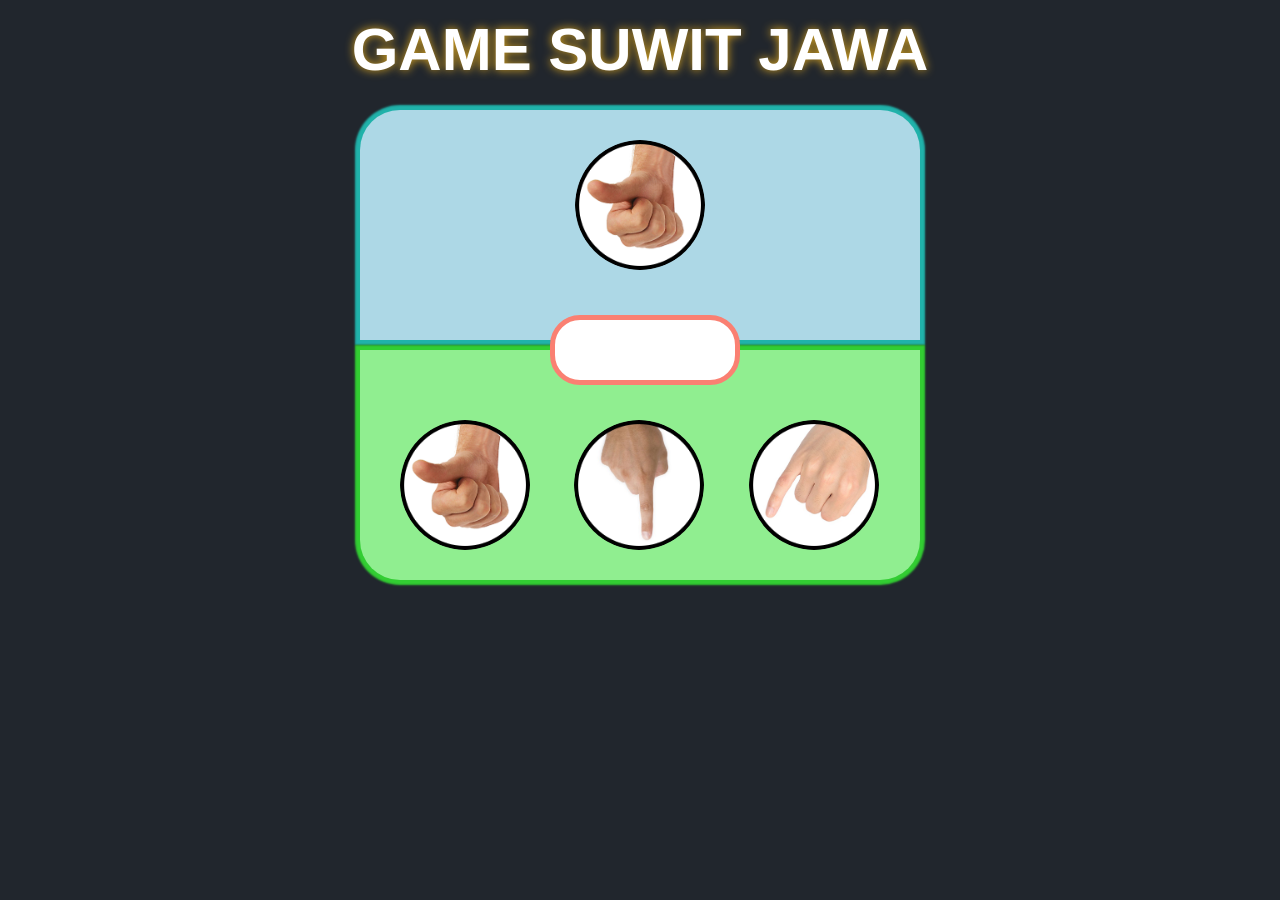
<file: 1. Javascript Suwit Jawa/index.html>
<!DOCTYPE html>
<html lang="en">
  <head>
    <meta charset="UTF-8" />
    <meta http-equiv="X-UA-Compatible" content="IE=edge" />
    <meta name="viewport" content="width=device-width, initial-scale=1.0" />
    <title>Game Suwit Jawa</title>
    <link rel="stylesheet" href="css/style.css" />
  </head>
  <body>
    <h1>Game Suwit Jawa</h1>
    <div class="container">
      <div class="area-komputer">
        <img src="img/gajah.png" alt="" class="img-komputer" />
      </div>
      <div class="info"></div>
      <div class="area-pemain">
        <ul>
          <li><img src="img/gajah.png" alt="" class="gajah" /></li>
          <li><img src="img/orang.png" alt="" class="orang" /></li>
          <li><img src="img/semut.png" alt="" class="semut" /></li>
        </ul>
      </div>
    </div>
    <script src="js/script.js"></script>
  </body>
</html>
</file>
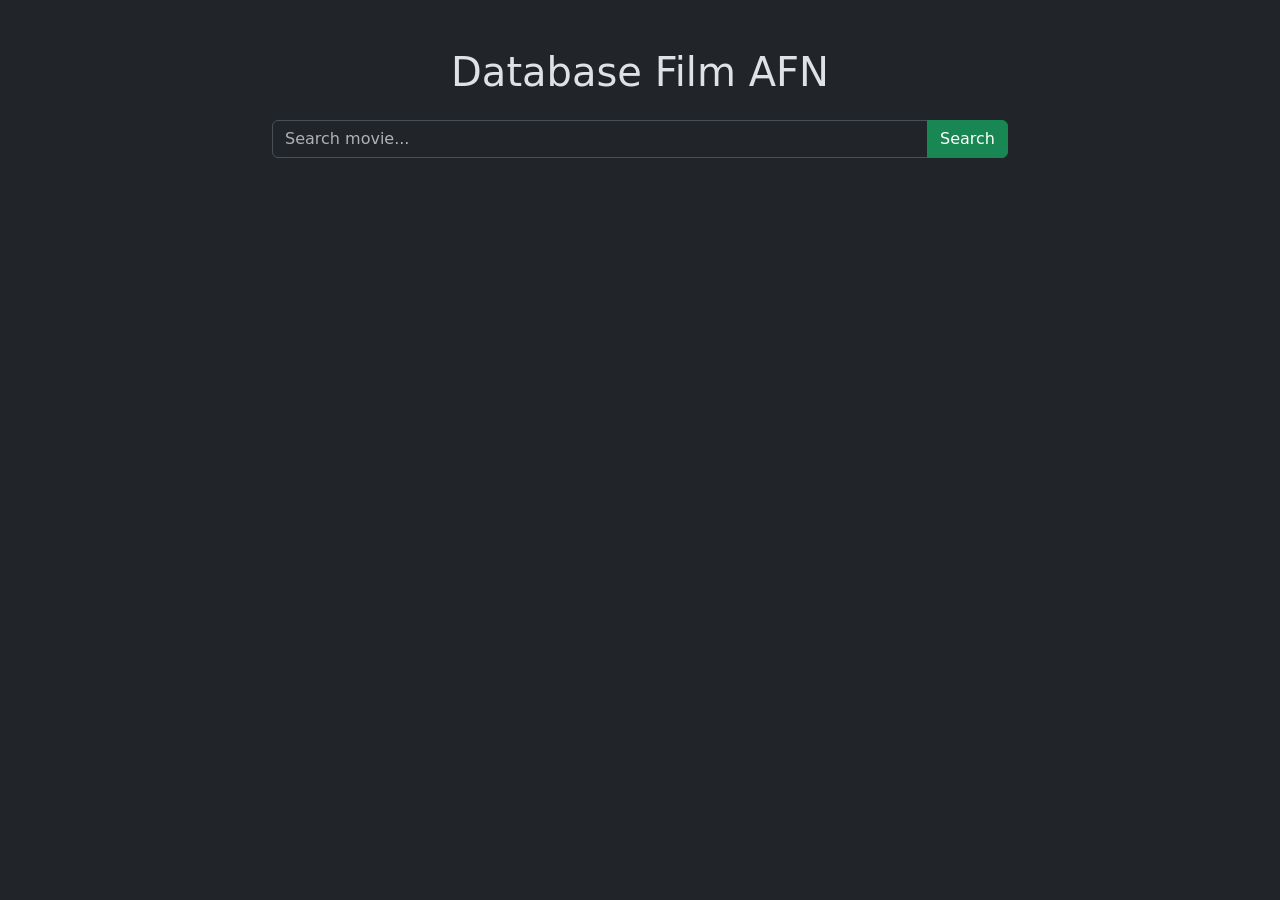
<file: 2. Javascript OMDB API/index.html>
<!DOCTYPE html>
<html lang="en" data-bs-theme="dark">
  <head>
    <!-- Required meta tags -->
    <meta charset="utf-8" />
    <meta name="viewport" content="width=device-width, initial-scale=1" />

    <!-- Bootstrap CSS -->
    <link
      href="https://cdn.jsdelivr.net/npm/bootstrap@5.3.0-alpha3/dist/css/bootstrap.min.css"
      rel="stylesheet"
      integrity="sha384-KK94CHFLLe+nY2dmCWGMq91rCGa5gtU4mk92HdvYe+M/SXH301p5ILy+dN9+nJOZ"
      crossorigin="anonymous"
    />
    <title>Database Film - OMDB API</title>
  </head>
  <body>
    <div class="container">
      <div class="row mt-5">
        <div class="col text-center">
          <h1>Database Film AFN</h1>
        </div>
      </div>
      <div class="row mt-3 justify-content-center">
        <div class="col-md-8">
          <div class="input-group mb-3">
            <input
              type="text"
              class="form-control input-keyword"
              placeholder="Search movie..."
            />
            <button
              class="btn btn-success search-button"
              type="button"
              id="button-addon2"
            >
              Search
            </button>
          </div>
        </div>
      </div>
      <div class="row movie-container"></div>
    </div>

    <!-- Awal Modal -->
    <div
      class="modal fade"
      id="movieDetailModal"
      tabindex="-1"
      aria-labelledby="movieDetailModalLabel"
      aria-hidden="true"
    >
      <div class="modal-dialog modal-lg modal-dialog-centered">
        <div class="modal-content">
          <div class="modal-header">
            <h5 class="modal-title" id="movieDetailModalLabel">Movie Detail</h5>
          </div>
          <div class="modal-body"></div>
          <div class="modal-footer">
            <button
              type="button"
              class="btn btn-secondary"
              data-bs-dismiss="modal"
            >
              Close
            </button>
          </div>
        </div>
      </div>
    </div>
    <!-- Akhir Modal -->

    <!-- <script
      src="https://code.jquery.com/jquery-3.7.0.min.js"
      integrity="sha256-2Pmvv0kuTBOenSvLm6bvfBSSHrUJ+3A7x6P5Ebd07/g="
      crossorigin="anonymous"
    ></script> -->
    <script
      src="https://cdn.jsdelivr.net/npm/bootstrap@5.3.0-alpha3/dist/js/bootstrap.bundle.min.js"
      integrity="sha384-ENjdO4Dr2bkBIFxQpeoTz1HIcje39Wm4jDKdf19U8gI4ddQ3GYNS7NTKfAdVQSZe"
      crossorigin="anonymous"
    ></script>
    <script src="js/script.js"></script>
  </body>
</html>
</file>
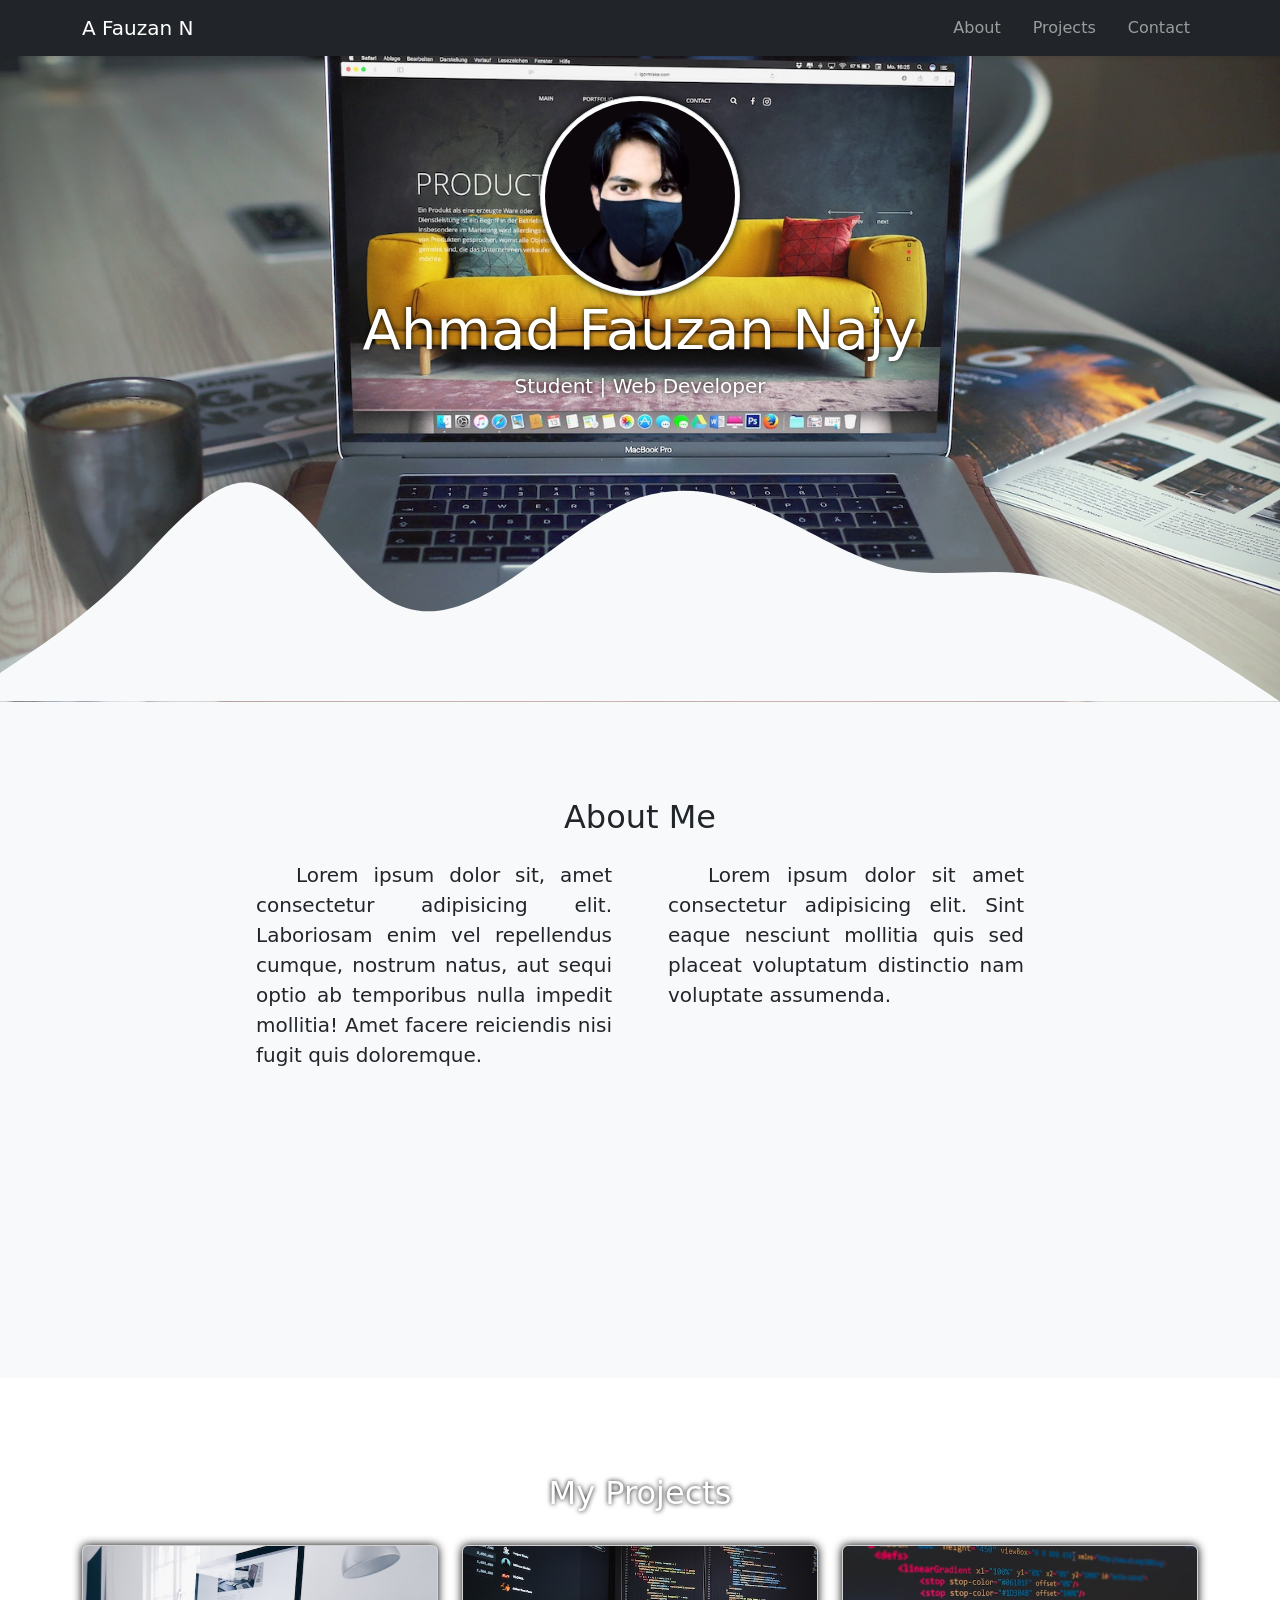
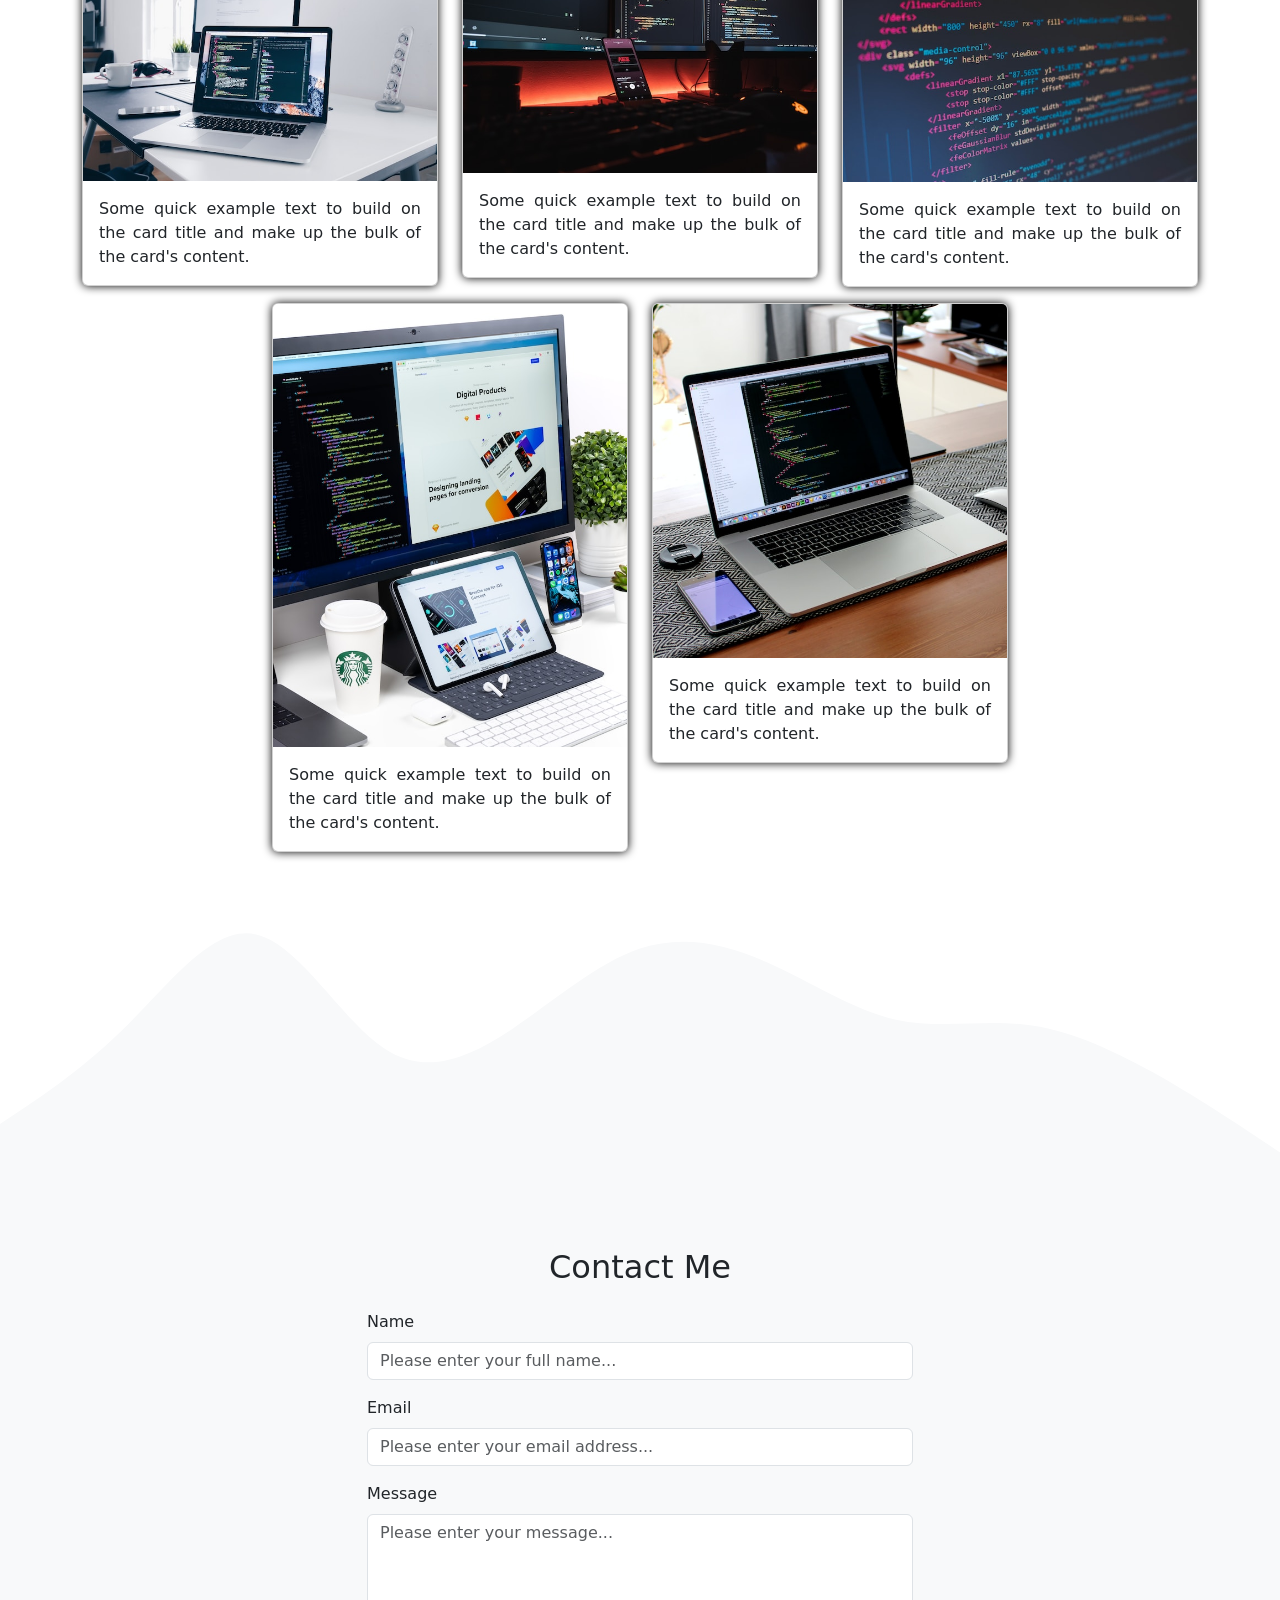
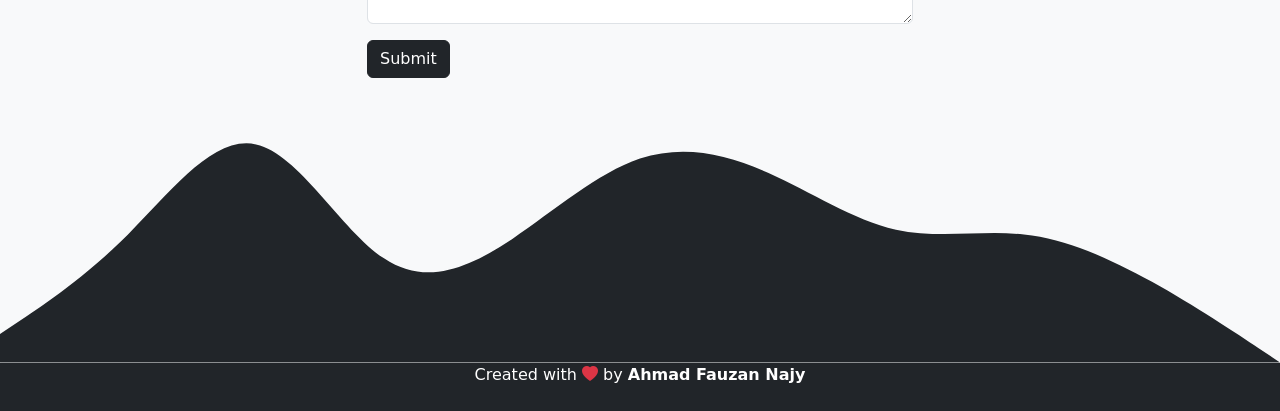
<file: 3. Bootstrap 5/index.html>
<!DOCTYPE html>
<html lang="en">
  <head>
    <!-- Required meta tags -->
    <meta charset="utf-8" />
    <meta name="viewport" content="width=device-width, initial-scale=1" />

    <!-- Bootstrap CSS -->
    <link
      href="https://cdn.jsdelivr.net/npm/bootstrap@5.0.2/dist/css/bootstrap.min.css"
      rel="stylesheet"
      integrity="sha384-EVSTQN3/azprG1Anm3QDgpJLIm9Nao0Yz1ztcQTwFspd3yD65VohhpuuCOmLASjC"
      crossorigin="anonymous"
    />

    <!-- Bootstrap Icons -->
    <link
      rel="stylesheet"
      href="https://cdn.jsdelivr.net/npm/bootstrap-icons@1.10.3/font/bootstrap-icons.css"
    />

    <!-- My CSS -->
    <link rel="stylesheet" href="css/style.css" />
    <title>My Portfolio | A Fauzan Najy</title>
  </head>
  <body>
    <!-- Navbar -->
    <nav
      class="navbar navbar-expand-lg navbar-dark bg-dark shadow-sm fixed-top"
    >
      <div class="container">
        <a class="navbar-brand" href="#">A Fauzan N</a>
        <button
          class="navbar-toggler"
          type="button"
          data-bs-toggle="collapse"
          data-bs-target="#navbarNav"
          aria-controls="navbarNav"
          aria-expanded="false"
          aria-label="Toggle navigation"
        >
          <span class="navbar-toggler-icon"></span>
        </button>
        <div class="collapse navbar-collapse" id="navbarNav">
          <ul class="navbar-nav ms-auto">
            <li class="nav-item ms-3">
              <a class="nav-link" href="#about">About</a>
            </li>
            <li class="nav-item ms-3">
              <a class="nav-link" href="#projects">Projects</a>
            </li>
            <li class="nav-item ms-3">
              <a class="nav-link" href="#contact">Contact</a>
            </li>
          </ul>
        </div>
      </div>
    </nav>
    <!-- Akhir Navbar -->

    <!-- Jumbotron -->
    <section class="jumbotron text-center jumbotron-bg text-white">
      <img
        src="img/afauzann.jpg"
        alt="A Fauzan N"
        width="200px"
        class="rounded-circle img-thumbnail"
      />
      <h1 class="display-4">Ahmad Fauzan Najy</h1>
      <p class="lead">Student | Web Developer</p>
      <svg xmlns="http://www.w3.org/2000/svg" viewBox="0 0 1440 320">
        <path
          fill="#f8f9fa"
          fill-opacity="1"
          d="M0,288L24,272C48,256,96,224,144,176C192,128,240,64,288,74.7C336,85,384,171,432,202.7C480,235,528,213,576,181.3C624,149,672,107,720,90.7C768,75,816,85,864,106.7C912,128,960,160,1008,170.7C1056,181,1104,171,1152,176C1200,181,1248,203,1296,229.3C1344,256,1392,288,1416,304L1440,320L1440,320L1416,320C1392,320,1344,320,1296,320C1248,320,1200,320,1152,320C1104,320,1056,320,1008,320C960,320,912,320,864,320C816,320,768,320,720,320C672,320,624,320,576,320C528,320,480,320,432,320C384,320,336,320,288,320C240,320,192,320,144,320C96,320,48,320,24,320L0,320Z"
        ></path>
      </svg>
    </section>
    <!-- Akhir Jumbotron -->

    <!-- About -->
    <section id="about">
      <div class="container">
        <div class="row text-center mb-3">
          <div class="col">
            <h2>About Me</h2>
          </div>
        </div>
        <div class="row justify-content-center fs-5">
          <div class="col-lg-4 mb-2 mx-3">
            <p>
              Lorem ipsum dolor sit, amet consectetur adipisicing elit.
              Laboriosam enim vel repellendus cumque, nostrum natus, aut sequi
              optio ab temporibus nulla impedit mollitia! Amet facere reiciendis
              nisi fugit quis doloremque.
            </p>
          </div>
          <div class="col-lg-4 mb-2 mx-3">
            <p>
              Lorem ipsum dolor sit amet consectetur adipisicing elit. Sint
              eaque nesciunt mollitia quis sed placeat voluptatum distinctio nam
              voluptate assumenda.
            </p>
          </div>
        </div>
      </div>
      <svg
        xmlns="http://www.w3.org/2000/svg"
        viewBox="0 0 1440 320"
        class="jumbotron-bg"
      >
        <path
          fill="#f8f9fa"
          fill-opacity="1"
          d="M0,288L24,272C48,256,96,224,144,176C192,128,240,64,288,74.7C336,85,384,171,432,202.7C480,235,528,213,576,181.3C624,149,672,107,720,90.7C768,75,816,85,864,106.7C912,128,960,160,1008,170.7C1056,181,1104,171,1152,176C1200,181,1248,203,1296,229.3C1344,256,1392,288,1416,304L1440,320L1440,0L1416,0C1392,0,1344,0,1296,0C1248,0,1200,0,1152,0C1104,0,1056,0,1008,0C960,0,912,0,864,0C816,0,768,0,720,0C672,0,624,0,576,0C528,0,480,0,432,0C384,0,336,0,288,0C240,0,192,0,144,0C96,0,48,0,24,0L0,0Z"
        ></path>
      </svg>
    </section>
    <!-- Akhir About -->

    <!-- Projects -->
    <section id="projects" class="jumbotron-bg">
      <div class="container">
        <div class="row text-center mb-4 text-white">
          <div class="col">
            <h2>My Projects</h2>
          </div>
        </div>
        <div class="row justify-content-center">
          <div class="col-md-4 mb-3">
            <div class="card">
              <img
                src="img/projects/1.jpg"
                class="card-img-top"
                alt="Project 1"
              />
              <div class="card-body">
                <p class="card-text">
                  Some quick example text to build on the card title and make up
                  the bulk of the card's content.
                </p>
              </div>
            </div>
          </div>
          <div class="col-md-4 mb-3">
            <div class="card">
              <img
                src="img/projects/2.jpg"
                class="card-img-top"
                alt="Project 2"
              />
              <div class="card-body">
                <p class="card-text">
                  Some quick example text to build on the card title and make up
                  the bulk of the card's content.
                </p>
              </div>
            </div>
          </div>
          <div class="col-md-4 mb-3">
            <div class="card">
              <img
                src="img/projects/3.jpg"
                class="card-img-top"
                alt="Project 3"
              />
              <div class="card-body">
                <p class="card-text">
                  Some quick example text to build on the card title and make up
                  the bulk of the card's content.
                </p>
              </div>
            </div>
          </div>
          <div class="col-md-4 mb-3">
            <div class="card">
              <img
                src="img/projects/4.jpg"
                class="card-img-top"
                alt="Project 4"
              />
              <div class="card-body">
                <p class="card-text">
                  Some quick example text to build on the card title and make up
                  the bulk of the card's content.
                </p>
              </div>
            </div>
          </div>
          <div class="col-md-4 mb-3">
            <div class="card">
              <img
                src="img/projects/5.jpg"
                class="card-img-top"
                alt="Project 5"
              />
              <div class="card-body">
                <p class="card-text">
                  Some quick example text to build on the card title and make up
                  the bulk of the card's content.
                </p>
              </div>
            </div>
          </div>
        </div>
      </div>
      <svg xmlns="http://www.w3.org/2000/svg" viewBox="0 0 1440 320">
        <path
          fill="#f8f9fa"
          fill-opacity="1"
          d="M0,288L24,272C48,256,96,224,144,176C192,128,240,64,288,74.7C336,85,384,171,432,202.7C480,235,528,213,576,181.3C624,149,672,107,720,90.7C768,75,816,85,864,106.7C912,128,960,160,1008,170.7C1056,181,1104,171,1152,176C1200,181,1248,203,1296,229.3C1344,256,1392,288,1416,304L1440,320L1440,320L1416,320C1392,320,1344,320,1296,320C1248,320,1200,320,1152,320C1104,320,1056,320,1008,320C960,320,912,320,864,320C816,320,768,320,720,320C672,320,624,320,576,320C528,320,480,320,432,320C384,320,336,320,288,320C240,320,192,320,144,320C96,320,48,320,24,320L0,320Z"
        ></path>
      </svg>
    </section>
    <!-- Akhir Projects -->

    <!-- Contact -->
    <section id="contact">
      <div class="container">
        <div class="row text-center">
          <div class="col mb-3">
            <h2>Contact Me</h2>
          </div>
        </div>
        <div class="row justify-content-center">
          <div class="col-md-6">
            <div
              class="alert alert-dark alert-dismissible formAlert d-none"
              role="alert"
            >
              <strong>Terima kasih!</strong> Pesan anda berhasil dikirim.
              <button
                type="button"
                class="btn-close"
                data-bs-dismiss="alert"
                aria-label="Close"
              ></button>
            </div>
            <form name="afn-portfolio-bs5">
              <div class="mb-3">
                <label for="name" class="form-label">Name</label>
                <input
                  name="nama"
                  type="text"
                  class="form-control"
                  id="name"
                  aria-describedby="name"
                  placeholder="Please enter your full name..."
                />
              </div>
              <div class="mb-3">
                <label for="email" class="form-label">Email</label>
                <input
                  name="email"
                  type="email"
                  class="form-control"
                  id="email"
                  aria-describedby="email"
                  placeholder="Please enter your email address..."
                />
              </div>
              <div class="mb-3">
                <label for="message" class="form-label">Message</label>
                <textarea
                  name="pesan"
                  class="form-control"
                  id="message"
                  rows="4"
                  placeholder="Please enter your message..."
                ></textarea>
              </div>
              <button type="submit" class="btn btn-dark btnSubmit">
                Submit
              </button>
              <button
                class="btn btn-dark btnLoading d-none"
                type="button"
                disabled
              >
                <span
                  class="spinner-border spinner-border-sm"
                  role="status"
                  aria-hidden="true"
                ></span>
              </button>
            </form>
          </div>
        </div>
      </div>
      <svg xmlns="http://www.w3.org/2000/svg" viewBox="0 0 1440 320">
        <path
          fill="#212529"
          fill-opacity="1"
          d="M0,288L24,272C48,256,96,224,144,176C192,128,240,64,288,74.7C336,85,384,171,432,202.7C480,235,528,213,576,181.3C624,149,672,107,720,90.7C768,75,816,85,864,106.7C912,128,960,160,1008,170.7C1056,181,1104,171,1152,176C1200,181,1248,203,1296,229.3C1344,256,1392,288,1416,304L1440,320L1440,320L1416,320C1392,320,1344,320,1296,320C1248,320,1200,320,1152,320C1104,320,1056,320,1008,320C960,320,912,320,864,320C816,320,768,320,720,320C672,320,624,320,576,320C528,320,480,320,432,320C384,320,336,320,288,320C240,320,192,320,144,320C96,320,48,320,24,320L0,320Z"
        ></path>
      </svg>
    </section>
    <!-- Akhir Contact -->

    <!-- Footer -->
    <footer class="bg-dark text-white text-center pb-2">
      <p>
        Created with <i class="bi bi-heart-fill text-danger"></i> by
        <a
          href="https://www.instagram.com/fau.na_/"
          class="text-white fw-bold text-decoration-none"
        >
          Ahmad Fauzan Najy</a
        >
      </p>
    </footer>
    <!-- Akhir Footer -->
    <script
      src="https://cdn.jsdelivr.net/npm/bootstrap@5.0.2/dist/js/bootstrap.bundle.min.js"
      integrity="sha384-MrcW6ZMFYlzcLA8Nl+NtUVF0sA7MsXsP1UyJoMp4YLEuNSfAP+JcXn/tWtIaxVXM"
      crossorigin="anonymous"
    ></script>
    <script>
      const scriptURL =
        "https://script.google.com/macros/s/AKfycbw0mDA1Uq3ZhCyRVqLdT6ZSUmV9OZUHVnM2UbSOPL0sM4VzjUwQ6j0cdVzlshR83wCSLQ/exec";
      const form = document.forms["afn-portfolio-bs5"];

      const formAlert = document.querySelector(".formAlert");
      const btnSubmit = document.querySelector(".btnSubmit");
      const btnLoading = document.querySelector(".btnLoading");

      form.addEventListener("submit", (e) => {
        e.preventDefault();
        btnSubmit.classList.toggle("d-none");
        btnLoading.classList.toggle("d-none");
        fetch(scriptURL, { method: "POST", body: new FormData(form) })
          .then((response) => {
            formAlert.classList.toggle("d-none");
            btnSubmit.classList.toggle("d-none");
            btnLoading.classList.toggle("d-none");
            form.reset();
          })
          .catch((error) => alert("Error: " + error.message));
      });
    </script>
  </body>
</html>
</file>
<file: 1. Javascript Suwit Jawa/css/style.css>
/* http://meyerweb.com/eric/tools/css/reset/ 
   v2.0 | 20110126
   License: none (public domain)
*/

html,
body,
div,
span,
applet,
object,
iframe,
h1,
h2,
h3,
h4,
h5,
h6,
p,
blockquote,
pre,
a,
abbr,
acronym,
address,
big,
cite,
code,
del,
dfn,
em,
img,
ins,
kbd,
q,
s,
samp,
small,
strike,
strong,
sub,
sup,
tt,
var,
b,
u,
i,
center,
dl,
dt,
dd,
ol,
ul,
li,
fieldset,
form,
label,
legend,
table,
caption,
tbody,
tfoot,
thead,
tr,
th,
td,
article,
aside,
canvas,
details,
embed,
figure,
figcaption,
footer,
header,
hgroup,
menu,
nav,
output,
ruby,
section,
summary,
time,
mark,
audio,
video {
  margin: 0;
  padding: 0;
  border: 0;
  font-size: 100%;
  font: inherit;
  vertical-align: baseline;
}
/* HTML5 display-role reset for older browsers */
article,
aside,
details,
figcaption,
figure,
footer,
header,
hgroup,
menu,
nav,
section {
  display: block;
}
body {
  line-height: 1;
}
ol,
ul {
  list-style: none;
}
blockquote,
q {
  quotes: none;
}
blockquote:before,
blockquote:after,
q:before,
q:after {
  content: "";
  content: none;
}
table {
  border-collapse: collapse;
  border-spacing: 0;
}

/* Latihan Suwit Jawa v2.0 */

body {
  /* background: url("../img/bg.png"); */
  background-color: #21262d;
  font-family: arial;
}

h1 {
  font-size: 60px;
  font-weight: bold;
  text-transform: uppercase;
  color: white;
  text-align: center;
  margin: 10px auto;
  margin-top: 20px;
  text-shadow: 0 0 10px goldenrod;
}

.container {
  width: 600px;
  position: relative;
  margin: auto;
  padding: 10px;
}

.area-komputer {
  width: 560px;
  height: 230px;
  background-color: lightblue;
  border-radius: 40px 40px 0 0;
  margin: 10px auto;
  padding-top: 30px;
  box-sizing: border-box;
  box-shadow: 0 0 2px 5px lightseagreen;
}

.area-pemain {
  width: 560px;
  height: 230px;
  background-color: lightgreen;
  border-radius: 0 0 40px 40px;
  margin: 10px auto;
  box-sizing: border-box;
  box-shadow: 0 0 2px 5px limegreen;
}

.info {
  width: 180px;
  height: 60px;
  font-size: 25px;
  border: 5px solid salmon;
  color: rgb(250, 97, 80);
  text-shadow: 0 0 3px #333;
  position: absolute;
  background-color: #fff;
  z-index: 1;
  top: calc(50% - 60px / 2);
  left: calc(50% - 180px / 2);
  border-radius: 30px;
  text-align: center;
  line-height: 60px;
}

img {
  width: 130px;
  height: 130px;
  border-radius: 50%;
  margin: auto;
  display: block;
}

ul {
  padding-top: 70px;
  margin: 0 20px;
}

li {
  display: inline-block;
  margin: 0 20px;
}

.gajah,
.semut,
.orang {
  transition: 0.3s;
  top: 0px;
  position: relative;
  cursor: pointer;
}

.gajah:hover,
.semut:hover,
.orang:hover {
  box-shadow: 0 0 5px 5px limegreen;
}

.gajah:active,
.semut:active,
.orang:active {
  top: 5px;
}
</file>
<file: 3. Bootstrap 5/css/style.css>
section {
  padding-top: 6rem;
}

section:nth-child(odd) {
  background-color: #f8f9fa;
}

.jumbotron-bg {
  background-image: url("../img/jumbotron.jpg");
  background-size: cover;
  background-position: center;
  background-attachment: fixed;
}

.jumbotron img,
#projects .card {
  box-shadow: 0 0 10px black;
}

.jumbotron > * {
  font-weight: 350;
  text-shadow: 0 0 5px black;
}

#projects h2 {
  text-shadow: 0 0 5px black;
}

#about p,
#projects p {
  text-align: justify;
}

#about p {
  text-indent: 2.5rem;
}
</file>
